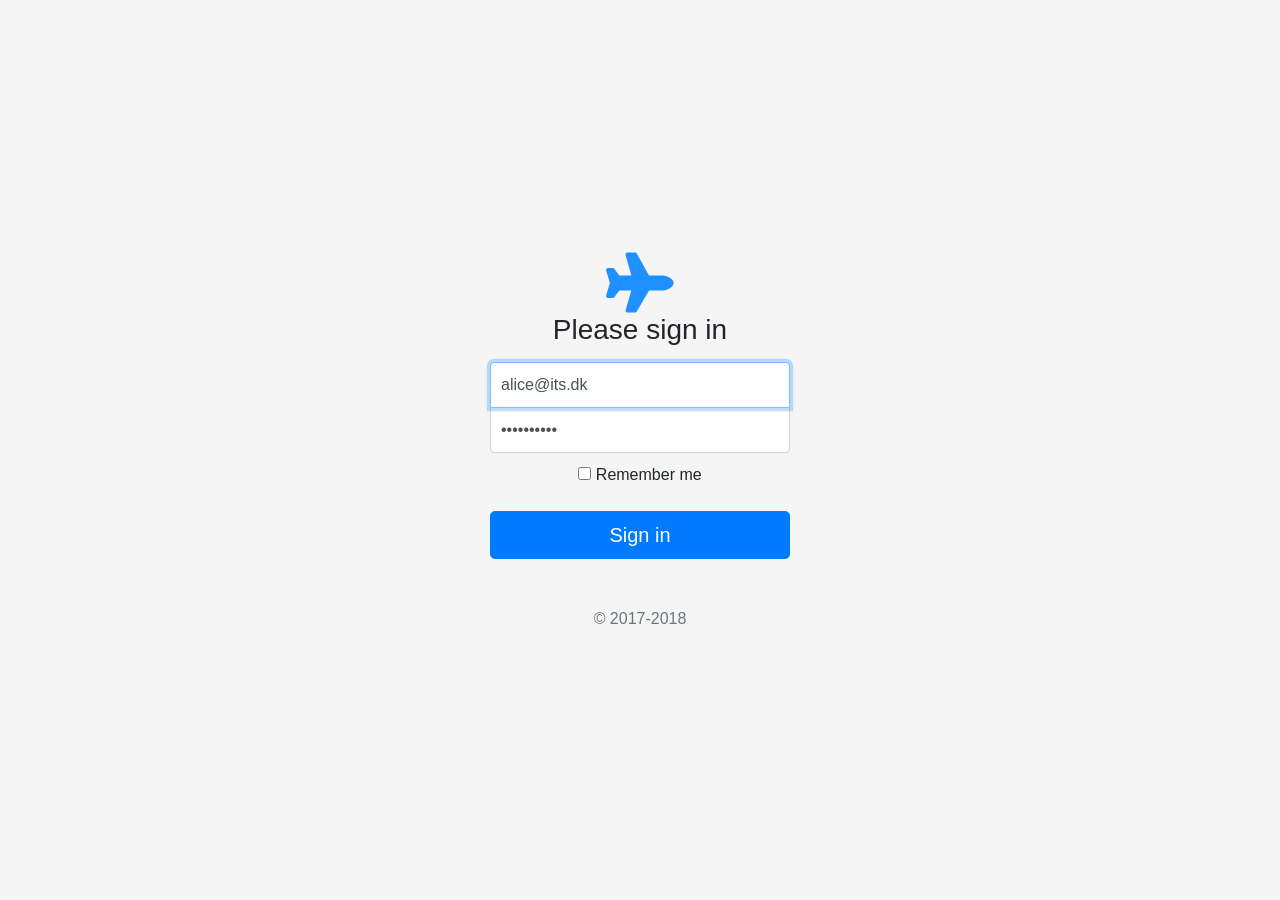
<file: web-app/index.html>
<!DOCTYPE html>
<html lang="en">
<head>
    <meta charset="UTF-8">
    <title>FlyBook :: Welcome</title>
    <link rel="stylesheet" href="https://stackpath.bootstrapcdn.com/bootstrap/4.1.0/css/bootstrap.min.css"
          integrity="sha384-9gVQ4dYFwwWSjIDZnLEWnxCjeSWFphJiwGPXr1jddIhOegiu1FwO5qRGvFXOdJZ4" crossorigin="anonymous">
    <link rel="stylesheet" href="https://use.fontawesome.com/releases/v5.0.10/css/all.css" integrity="sha384-+d0P83n9kaQMCwj8F4RJB66tzIwOKmrdb46+porD/OvrJ+37WqIM7UoBtwHO6Nlg" crossorigin="anonymous">
    <link rel="stylesheet" href="css/signin.css">
</head>


<body class="text-center">
<form class="form-signin">
    <i class="fas fa-plane " style="font-size:60px;color:dodgerblue;"></i>
    <h1 class="h3 mb-3 font-weight-normal">Please sign in</h1>
    <label for="inputEmail" class="sr-only">Email address</label>
    <input type="email" id="inputEmail" class="form-control" placeholder="Email address" required="" autofocus=""
           autocomplete="off" value="alice@its.dk">
    <label for="inputPassword" class="sr-only">Password</label>
    <input type="password" id="inputPassword" class="form-control" placeholder="Password" required=""
           autocomplete="off" value="alice-1234">
    <div class="checkbox mb-3">
        <label>
            <input type="checkbox" value="remember-me"> Remember me
        </label>
    </div>
    <button class="btn btn-lg btn-primary btn-block" type="button" id="signin">Sign in</button>
    <p class="mt-5 mb-3 text-muted">© 2017-2018</p>
</form>

<script src="https://ajax.googleapis.com/ajax/libs/jquery/3.3.1/jquery.min.js"></script>

<script src="https://stackpath.bootstrapcdn.com/bootstrap/4.1.0/js/bootstrap.min.js"
        integrity="sha384-uefMccjFJAIv6A+rW+L4AHf99KvxDjWSu1z9VI8SKNVmz4sk7buKt/6v9KI65qnm"
        crossorigin="anonymous"></script>
<script src="js/util.js"></script>
<script>

    $(document).ready(
        $('#signin').on('click', function () {
            var email = $('#inputEmail').val();
            var pass = $('#inputPassword').val();
            console.log("[LOG - index.html:42] " + email);
            console.log("[LOG - index.html:43] " + pass);

            $.ajax({
                url: URL + '&action=login' +
                '&email=' + email +
                '&pass=' + pass,
                method: 'GET',
                dataType: 'json',
                success: function (res) {
                    if(res[0].status == 200){
                        localStorage.setItem('user', JSON.stringify(res[1]));
                        window.location.replace("book.html");
                    } else {
                        alert('The login info you entered are not correct!');
                    }
                }
            })
        })
    )

</script>

</body>
</html>
</file>
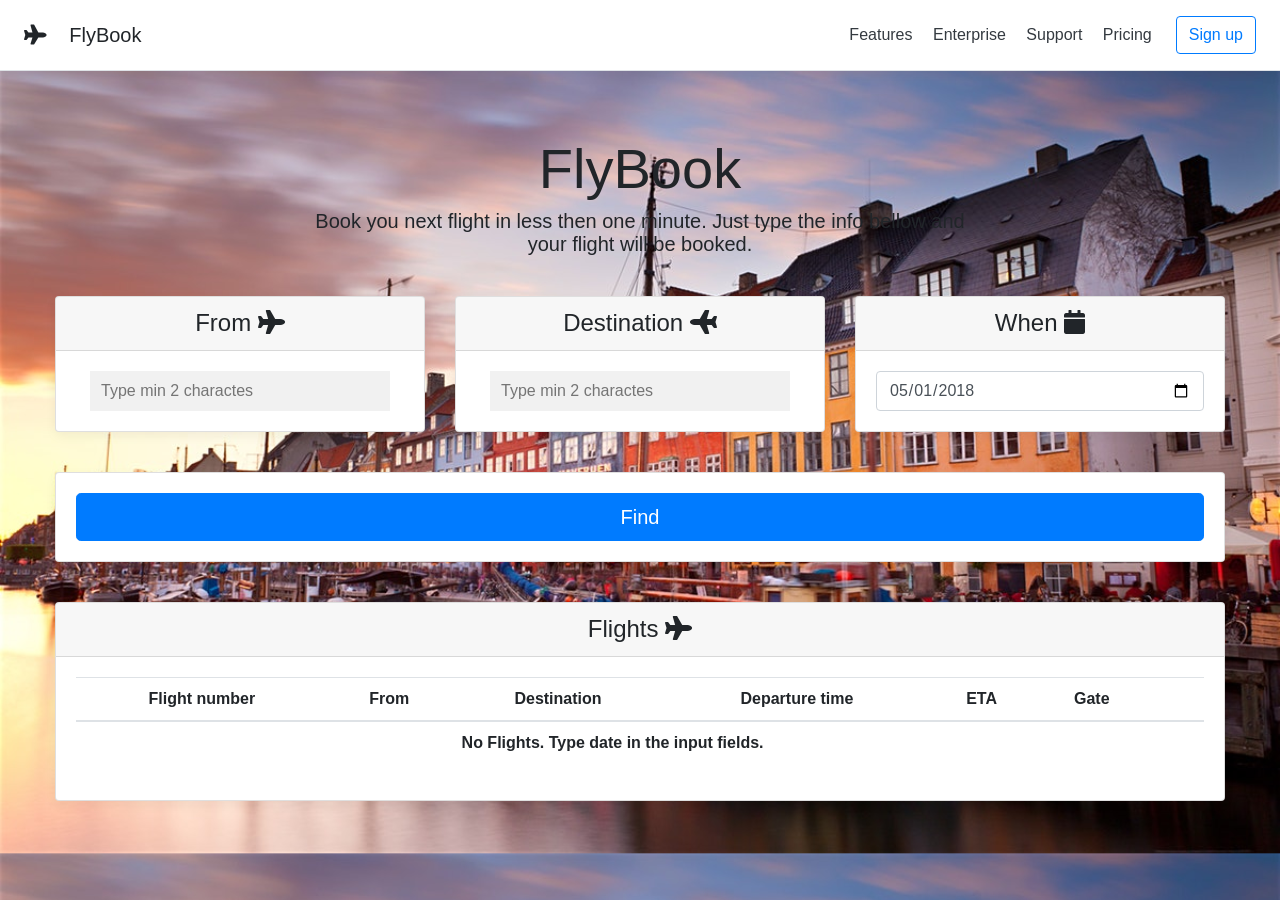
<file: web-app/book.html>
<!DOCTYPE html>
<html lang="en">
<head>
    <meta charset="UTF-8">
    <title> FlyBook :: Book</title>
    <link rel="stylesheet" href="https://stackpath.bootstrapcdn.com/bootstrap/4.1.0/css/bootstrap.min.css"
          integrity="sha384-9gVQ4dYFwwWSjIDZnLEWnxCjeSWFphJiwGPXr1jddIhOegiu1FwO5qRGvFXOdJZ4" crossorigin="anonymous">
    <link rel="stylesheet" href="https://use.fontawesome.com/releases/v5.0.10/css/all.css"
          integrity="sha384-+d0P83n9kaQMCwj8F4RJB66tzIwOKmrdb46+porD/OvrJ+37WqIM7UoBtwHO6Nlg" crossorigin="anonymous">
    <link rel="stylesheet" href="css/book.css">
</head>

<body>

<div class="d-flex flex-column flex-md-row align-items-center p-3 px-md-4 mb-3 bg-white border-bottom box-shadow">
    <h5 class="my-0 mr-md-auto font-weight-normal"><i class="fas fa-plane "></i>&nbsp;&nbsp;&nbsp; FlyBook</h5>
    <nav class="my-2 my-md-0 mr-md-3">
        <a class="p-2 text-dark" href="#">Features</a>
        <a class="p-2 text-dark" href="#">Enterprise</a>
        <a class="p-2 text-dark" href="#">Support</a>
        <a class="p-2 text-dark" href="#">Pricing</a>
    </nav>
    <a class="btn btn-outline-primary" href="#">Sign up</a>
</div>

<div class="pricing-header px-3 py-3 pt-md-5 pb-md-4 mx-auto text-center">
    <h1 class="display-4">FlyBook</h1>
    <p class="lead">Book you next flight in less then one minute. Just type the info bellow and your flight will be
        booked.</p>
</div>


<div class="container">
    <div class="card-deck mb-3 text-center">
        <div class="card mb-4 box-shadow">
            <div class="card-header">
                <h4 class="my-0 font-weight-normal">From <i class="fas fa-plane "></i></h4>
            </div>
            <div class="card-body">
                <form autocomplete="off" action="/action_page.php">
                    <div class="autocomplete" style="width:300px;">
                        <input type="text" id="input-from" name="input-from" placeholder="Type min 2 charactes">
                    </div>
                </form>
            </div>
        </div>
        <div class="card mb-4 box-shadow">
            <div class="card-header">
                <h4 class="my-0 font-weight-normal">Destination <i class="fas fa-plane fa-rotate-180"></i></h4>
            </div>
            <div class="card-body">
                <form autocomplete="off">
                    <div class="autocomplete" style="width:300px;">
                        <input type="text" id="input-to" name="input-to" placeholder="Type min 2 charactes">
                    </div>
                </form>
            </div>
        </div>
        <div class="card mb-4 box-shadow">
            <div class="card-header">
                <h4 class="my-0 font-weight-normal">When <i class="fas fa-calendar"></i></h4>
            </div>
            <div class="card-body">
                <input type="date" id="date" name="date" class="form-control" value="2018-05-01">
            </div>
        </div>
    </div>

    <div class="card-deck mb-3 text-center">
        <div class="card mb-4 box-shadow">
            <div class="card-body">
                <button class="btn btn-lg btn-primary btn-block" type="button" id="findFlights">Find</button>
            </div>
        </div>
    </div>

    <div class="card-deck mb-3 text-center">
        <div class="card mb-4 box-shadow">
            <div class="card-header">
                <h4 class="my-0 font-weight-normal">Flights <i class="fas fa-plane "></i></h4>
            </div>
            <div class="card-body">
                <!--<input type="text" id="input-from" name="input-from" class="form-control" placeholder="Type min 2 charactes">-->

                <table class="table table-hover">
                    <thead>
                    <tr>
                        <th scope="col">Flight number</th>
                        <th scope="col">From</th>
                        <th scope="col">Destination</th>
                        <th scope="col">Departure time</th>
                        <th scope="col">ETA</th>
                        <th scope="col">Gate</th>
                        <th scope="col">&nbsp;</th>
                    </tr>
                    </thead>
                    <tbody id="flightsTblBody">
                    <tr>
                        <th scope="row" colspan="6">No Flights. Type date in the input fields.</th>
                    </tr>

                    </tbody>
                </table>


            </div>
        </div>

    </div>


    <!--<footer class="pt-4 my-md-5 pt-md-5 border-top">-->
    <!--<div class="row">-->
    <!--<div class="col-12 col-md">-->
    <!--<i class="fas fa-plane "></i> FlyBook-->
    <!--<small class="d-block mb-3 text-muted">© 2017-2018</small>-->
    <!--</div>-->
    <!--<div class="col-6 col-md">-->
    <!--<h5>Features</h5>-->
    <!--<ul class="list-unstyled text-small">-->
    <!--<li><a class="text-muted" href="#">Cool stuff</a></li>-->
    <!--<li><a class="text-muted" href="#">Random feature</a></li>-->
    <!--<li><a class="text-muted" href="#">Team feature</a></li>-->
    <!--<li><a class="text-muted" href="#">Stuff for developers</a></li>-->
    <!--<li><a class="text-muted" href="#">Another one</a></li>-->
    <!--<li><a class="text-muted" href="#">Last time</a></li>-->
    <!--</ul>-->
    <!--</div>-->
    <!--<div class="col-6 col-md">-->
    <!--<h5>Resources</h5>-->
    <!--<ul class="list-unstyled text-small">-->
    <!--<li><a class="text-muted" href="#">Resource</a></li>-->
    <!--<li><a class="text-muted" href="#">Resource name</a></li>-->
    <!--<li><a class="text-muted" href="#">Another resource</a></li>-->
    <!--<li><a class="text-muted" href="#">Final resource</a></li>-->
    <!--</ul>-->
    <!--</div>-->
    <!--<div class="col-6 col-md">-->
    <!--<h5>About</h5>-->
    <!--<ul class="list-unstyled text-small">-->
    <!--<li><a class="text-muted" href="#">Team</a></li>-->
    <!--<li><a class="text-muted" href="#">Locations</a></li>-->
    <!--<li><a class="text-muted" href="#">Privacy</a></li>-->
    <!--<li><a class="text-muted" href="#">Terms</a></li>-->
    <!--</ul>-->

    <!--</div>-->
    <!--</div>-->
    <!--</footer>-->
</div>


<script src="https://ajax.googleapis.com/ajax/libs/jquery/3.3.1/jquery.min.js"></script>

<script src="https://stackpath.bootstrapcdn.com/bootstrap/4.1.0/js/bootstrap.min.js"
        integrity="sha384-uefMccjFJAIv6A+rW+L4AHf99KvxDjWSu1z9VI8SKNVmz4sk7buKt/6v9KI65qnm"
        crossorigin="anonymous"></script>
<script src="vendor/autocomp.js"></script>
<script src="js/util.js"></script>

<script>
    var allAirports = ['No data'];

    changeBackground();
    getAllAirports();


    function getAllAirports() {
        if (localStorage.getItem('airports') === null) {
            $.ajax({
                url: URL + '&action=get' +
                '&items=airport' +
                '&search=',
                method: 'GET',
                dataType: 'json',
                success: function (res) {
                    var respStatus = res.shift();
                    if (respStatus.status == 200) {
                        var airports = [];
                        for (var i = 0; i < res.length; i++) {
                            var airport = res[i].airport + " " + res[i].code + ', ' + res[i].id;
                            airports.push(airport);
                        }
                        localStorage.setItem('airports', JSON.stringify(airports));

                        allAirports = airports;

                        autocomplete(document.getElementById("input-from"), allAirports);
                        autocomplete(document.getElementById("input-to"), allAirports);

                    }
                }
            });

        } else {
            allAirports = JSON.parse(localStorage.getItem('airports'));

            autocomplete(document.getElementById("input-from"), allAirports);
            autocomplete(document.getElementById("input-to"), allAirports);
        }

    }

    $('#findFlights').on('click', function () {
        console.log("[LOG - book.html:239] " + 'find pressed');
        findFlights();
    });

    function findFlights() {
        var airpotFromString = $('#input-from').val();
        var airpotToString = $('#input-to').val();

        var aiportFromId = airpotFromString.split(',')[2];
        var aiportToId = airpotToString.split(',')[2];

        var fromCode = airpotFromString.split(',')[0];
        var toCode = airpotToString.split(',')[0];

        var date = $('#date').val();

        $.ajax({
            url: URL + '&action=get' +
            '&items=flights' +
            '&date=' + date +
            '&from=' + aiportFromId +
            '&to=' + aiportToId,
            method: 'GET',
            dataType: 'json',
            success: function (res) {
                var respStatus = res.shift();
                if (respStatus.status == 200) {
                    var flights = res;
                    populateFlights(flights, fromCode, toCode);
                }
            }
        });
    }

    function populateFlights(flights, from, to) {
        $('#flightsTblBody').empty();
        var row = "";
        for (var i = 0; i < flights.length; i++) {
            row +=
                '<tr>' +
                '<th scope="row">' + flights[i].number + '</th>' +
                '<td>' + from + '</td>' +
                '<td>' + to + '</td>' +
                '<td>' + flights[i].date_time_depart + '</td>' +
                '<td>' + flights[i].date_time_arriv + '</td>' +
                '<td>' + flights[i].gate + '</td>' +
                '<td><button class="bookBtn" type="button" data-id="' + flights[i].id + '">Book</button></td>' +
                '</tr>';
            $('#flightsTblBody').append(row);
        }
    }

    $(document).on('click', '.bookBtn', function () {

        if (localStorage.getItem('user') === null) {
            alert('You need to login');
            window.location.replace("index.html");
            return;
        }

        var user = JSON.parse(localStorage.getItem('user'));
        var userId = user.id;
        var userToken = user.token;
        var flightId = $(this).attr('data-id');
        console.log("[LOG - book.html:284] " + flightId);


        $.ajax({
            url: URL + '&action=book' +
            '&passenger=' + userId +
            '&token=' + userToken +
            '&flight=' + flightId,
            method: 'GET',
            dataType: 'json',
            success: function (res) {
                alert(res[0].statusDescription);
                window.location.replace("book.html");
            }
        });

    })


    function changeBackground() {
        var randomBg = 1 + Math.floor(Math.random() * 4);
        $('body').css('background-image', 'url("img/' + randomBg + '.jpg")');
    }


</script>


</body>


</html>
</file>
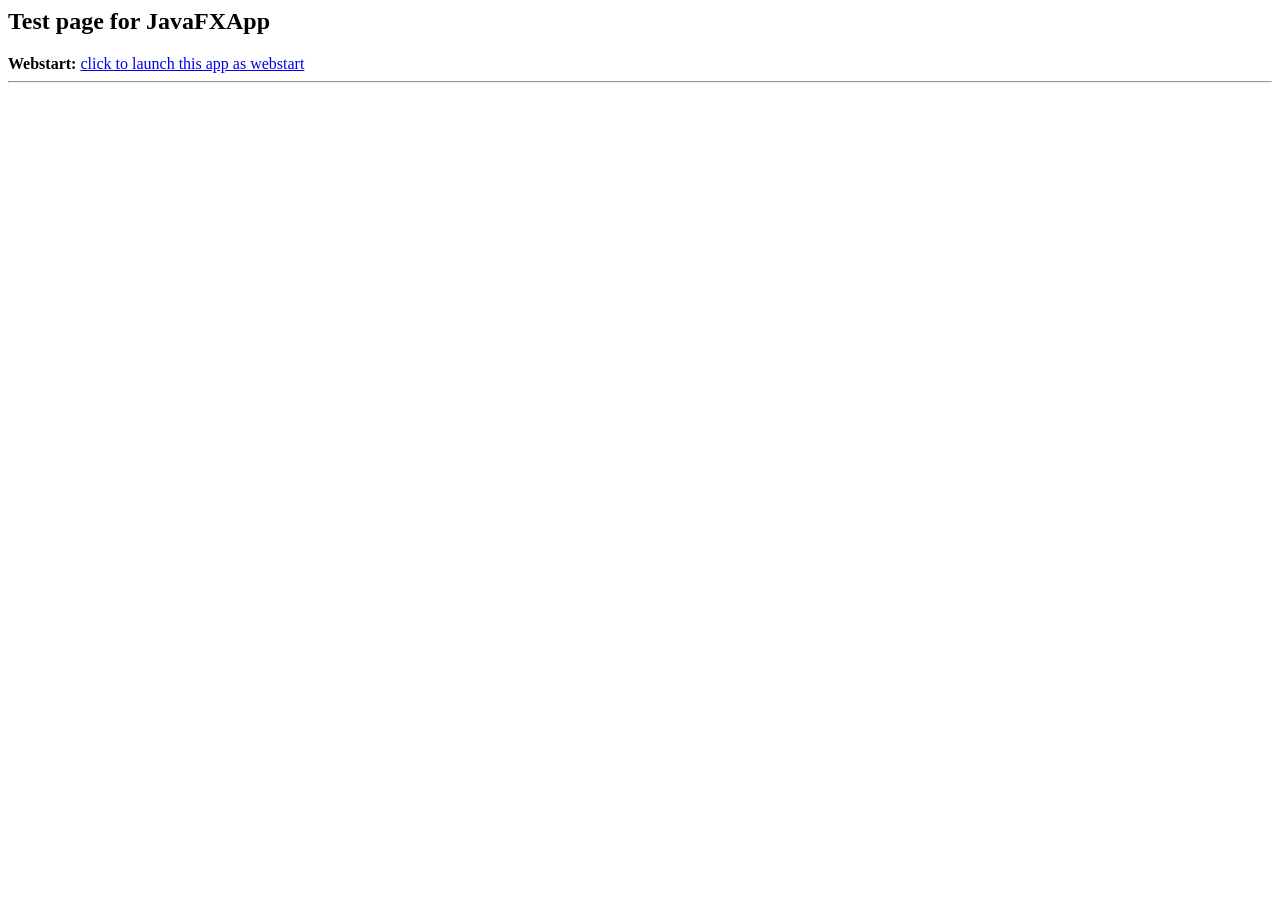
<file: desktop-app/out/artifacts/JavaFXApp/JavaFXApp.html>
<html><head>
  <SCRIPT src="http://java.com/js/dtjava.js"></SCRIPT>
<script>
    function launchApplication(jnlpfile) {
        dtjava.launch(            {
                url : 'JavaFXApp.jnlp'
            },
            {
                javafx : '8.0+'
            },
            {}
        );
        return false;
    }
</script>

<script>
    function javafxEmbedJavaFXApp_id() {
        dtjava.embed(
            {
                id : 'JavaFXApp_id',
                url : 'JavaFXApp.jnlp',
                placeholder : 'javafx-app-placeholder',
                width : '600',
                height : '400'
            },
            {
                javafx : '8.0+'
            },
            {}
        );
    }
    <!-- Embed FX application into web page once page is loaded -->
    dtjava.addOnloadCallback(javafxEmbedJavaFXApp_id);
</script>

</head><body>
<h2>Test page for <b>JavaFXApp</b></h2>
  <b>Webstart:</b> <a href='JavaFXApp.jnlp' onclick="return launchApplication('JavaFXApp.jnlp');">click to launch this app as webstart</a><br><hr><br>

  <!-- Applet will be inserted here -->
  <div id='javafx-app-placeholder'></div>
</body></html>
</file>
<file: web-app/css/signin.css>
html,
body {
    height: 100%;
}

body {
    display: -ms-flexbox;
    display: flex;
    -ms-flex-align: center;
    align-items: center;
    padding-top: 40px;
    padding-bottom: 40px;
    background-color: #f5f5f5;
}

.form-signin {
    width: 100%;
    max-width: 330px;
    padding: 15px;
    margin: auto;
}
.form-signin .checkbox {
    font-weight: 400;
}
.form-signin .form-control {
    position: relative;
    box-sizing: border-box;
    height: auto;
    padding: 10px;
    font-size: 16px;
}
.form-signin .form-control:focus {
    z-index: 2;
}
.form-signin input[type="email"] {
    margin-bottom: -1px;
    border-bottom-right-radius: 0;
    border-bottom-left-radius: 0;
}
.form-signin input[type="password"] {
    margin-bottom: 10px;
    border-top-left-radius: 0;
    border-top-right-radius: 0;
}
</file>
<file: web-app/css/book.css>
html {
    font-size: 14px;
}
@media (min-width: 768px) {
    html {
        font-size: 16px;
    }
}

.container {
    max-width: 1200px;
}

.pricing-header {
    max-width: 700px;
}

.card-deck .card {
    min-width: 220px;
}

.border-top { border-top: 1px solid #e5e5e5; }
.border-bottom { border-bottom: 1px solid #e5e5e5; }

.box-shadow { box-shadow: 0 .25rem .75rem rgba(0, 0, 0, .05); }


/*----------AUTO-COMP----------*/

* { box-sizing: border-box; }
body {
    font: 16px Arial;
    background-image: url("../img/1.jpg");
    background-size:cover;
}
.autocomplete {
    /*the container must be positioned relative:*/
    position: relative;
    display: inline-block;
}
input {
    border: 1px solid transparent;
    background-color: #f1f1f1;
    padding: 10px;
    font-size: 16px;
}
input[type=text] {
    background-color: #f1f1f1;
    width: 100%;
}
input[type=submit] {
    background-color: DodgerBlue;
    color: #fff;
}
.autocomplete-items {
    position: absolute;
    border: 1px solid #d4d4d4;
    border-bottom: none;
    border-top: none;
    z-index: 99;
    /*position the autocomplete items to be the same width as the container:*/
    top: 100%;
    left: 0;
    right: 0;
}
.autocomplete-items div {
    padding: 10px;
    cursor: pointer;
    background-color: #fff;
    border-bottom: 1px solid #d4d4d4;
}
.autocomplete-items div:hover {
    /*when hovering an item:*/
    background-color: #e9e9e9;
}
.autocomplete-active {
    /*when navigating through the items using the arrow keys:*/
    background-color: DodgerBlue !important;
    color: #ffffff;
}
</file>
